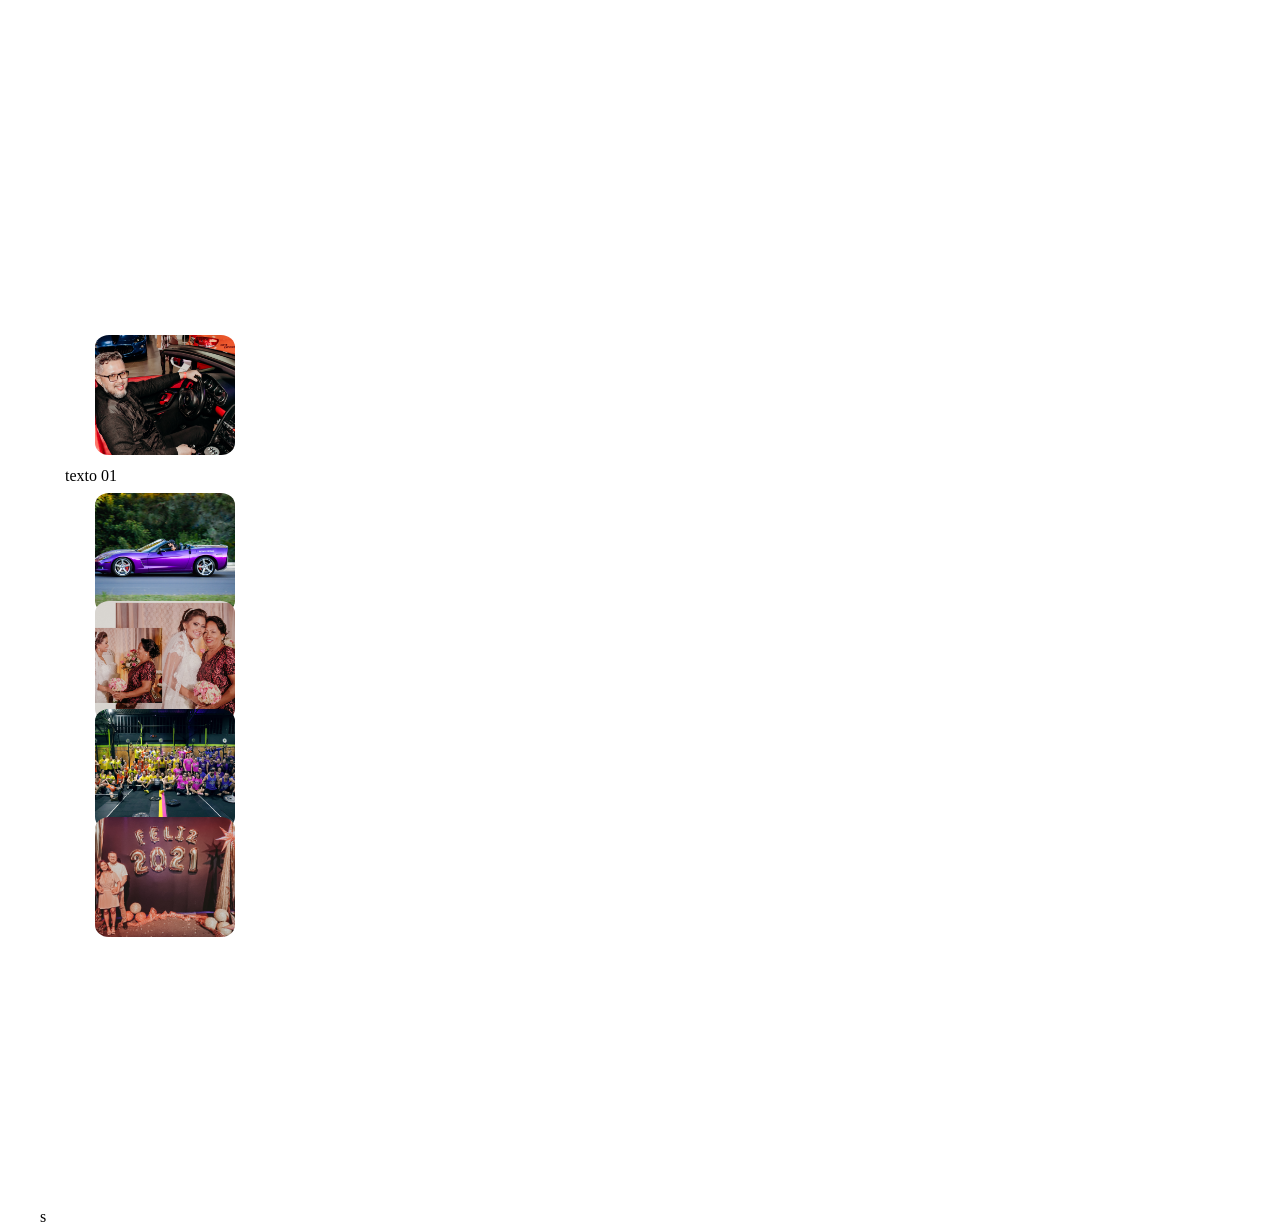
<file: Index.html>
<!DOCTYPE html>
<html lang="pr-br">

<head>
    <meta charset="UTF-8">
    <meta name="viewport" content="width=device-width, initial-scale=1.0">
    <title>Personalizado</title>
    <link rel="stylesheet" href="style.css">


</head>

<body>

    <div id="conteudo">

        <div class="secao" id="topo">

            <div class="secao" id="fotodotopo"></div>


        </div>

        <div class="esquerdo" id="ladoesquerdo">

            <div class="destaques">
                <div>
                    <img src="assets/_MCS1240.jpg" alt="">
                    <p class="textosdestaques">texto 01</p>
                </div>

                <div> <img src="assets/_MOV4783.jpg" alt="imagemesquerda"> </div>

                <div><img src="assets/amor e mãe.jpg" alt="imagemesquerda"></div>

                <div><img src="assets/DSC00009.JPG" alt="imagemesquerda"></div>

                <div><img src="assets/fim de ano.jpg" alt="imagemesquerda"></div>










            </div>


            <div class="secao" id="ladodireito"></div>








        </div>s




</body>

</html>
</file>
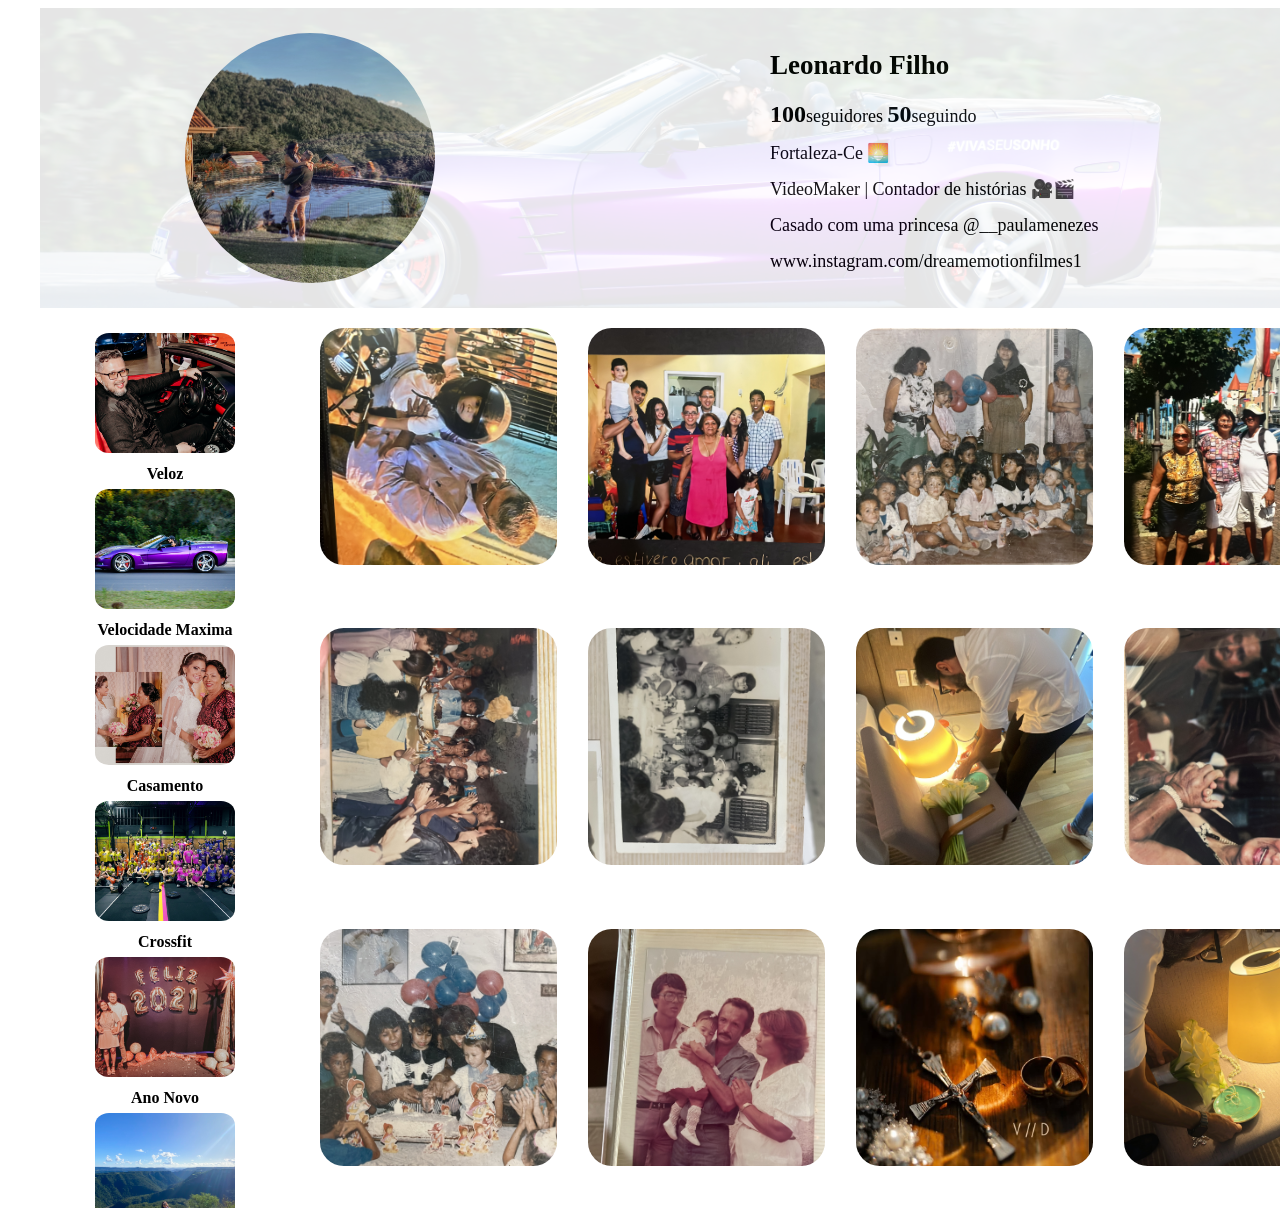
<file: index.html>
<!DOCTYPE html>
<html lang="pr-br">

<head>
    <meta charset="UTF-8">
    <meta name="viewport" content="width=device-width, initial-scale=1.0">
    <title>Meu Site</title>
    <link rel="stylesheet" href="style.css">


</head>

<body>

    <div id="conteudo">

         <img id="fototransparente" src="assets/_MOV4783.jpg" alt="fotodefundo">

        <div class="secao" id="topo">
    
            <div class="secao" id="fotodotopo">
                <img src="assets/IMG_1537.jpg" alt="fotodoperfil" width="250px" height="250px">

                

            </div>

            <div id="nomeprincipal">

                    <h2>Leonardo Filho</h2>

                    <p> <span class="numeroseguidores">100</span>seguidores <span class="numeroseguindo">50</span>seguindo</p>

                    <p>Fortaleza-Ce 🌅</p>
                    <p>VideoMaker | Contador de histórias 🎥🎬</p>
                    <p>Casado com uma princesa @__paulamenezes</p>
                    <p>www.instagram.com/dreamemotionfilmes1</p>
                     

                </div>




        </div>

        <div class="esquerdo" id="ladoesquerdo">

            <div class="destaques">
                <div>
                    <img src="assets/_MCS1240.jpg" alt="imagemesquerda">
                    <p class="textoesquerdo">Veloz</p>
                </div>

                <div> <img src="assets/_MOV4783.jpg" alt="imagemesquerda">
                    <p class="textoesquerdo">Velocidade Maxima</p>
                </div>

                <div><img src="assets/amor e mãe.jpg" alt="imagemesquerda">
                    <p class="textoesquerdo">Casamento</p>
                </div>

                <div><img src="assets/DSC00009.JPG" alt="imagemesquerda">
                    <p class="textoesquerdo">Crossfit</p>
                </div>

                <div><img src="assets/fim de ano.jpg" alt="imagemesquerda">
                    <p class="textoesquerdo">Ano Novo</p>

                <div><img src="assets/IMG_1470.jpg" alt="imagemesquerda">
                    <p class="textoesquerdo">Gramado 01</p>
                </div>

                <div><img src="assets/IMG_1537.jpg" alt="imagemesquerda">
                    <p class="textoesquerdo">Gramado 02</p>
                </div>


                </div>

            </div>

            
        </div>

        <div class="secao" id="ladodireito">

               <img src="fotosfeed/BSKS6302.JPG" alt="fotosdofeed">
                <img src="fotosfeed/CQFK6276.JPG" alt="fotosdofeed">
                <img src="fotosfeed/DVYI2464.JPG" alt="fotosdofeed">
                <img src="fotosfeed/FWDL2540.JPG" alt="fotosdofeed">
                <img src="fotosfeed/HCUG3998.JPG" alt="fotosdofeed">
                <img src="fotosfeed/HLZG6470.JPG" alt="fotosdofeed">
                <img src="fotosfeed/HUUF6204.JPG" alt="fotosdofeed">
                <img src="fotosfeed/IELJ3522.JPG" alt="fotosdofeed">
                <img src="fotosfeed/ODYA3134.JPG" alt="fotosdofeed">
                <img src="fotosfeed/IZSI4237.JPG" alt="fotosdofeed">
                <img src="fotosfeed/IMG_E5877.JPG" alt="fotosdofeed">
                <img src="fotosfeed/YGHO6236.JPG" alt="fotosdofeed">
                
            </div>



</body>

</html>
</file>
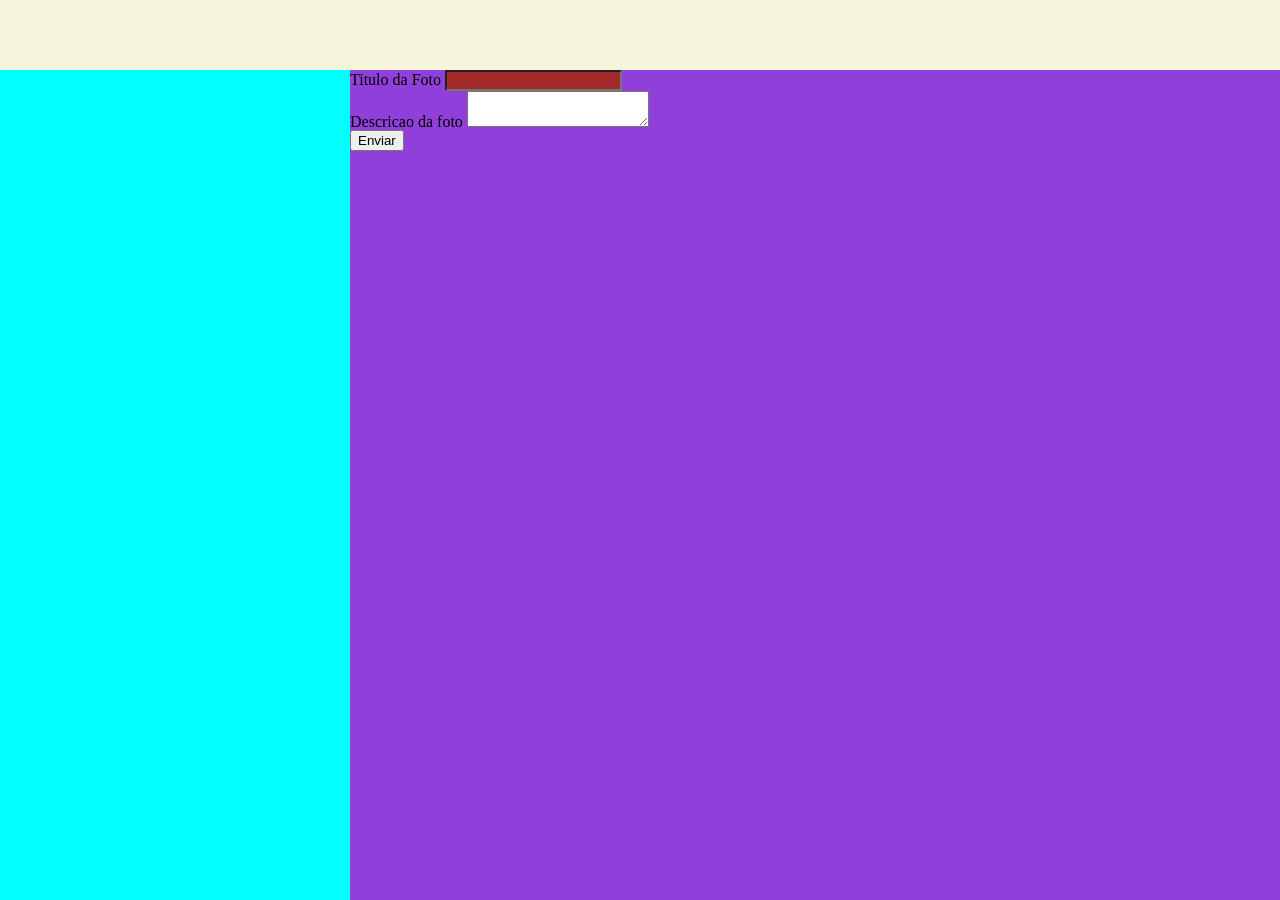
<file: form.html>
<!DOCTYPE html>
<html lang="en">

<head>

    <meta charset="UTF-8">
    <meta name="viewport" content="width=device-width, initial-scale=1.0">
    <title>Form</title>
    <link rel="stylesheet" href="reset.css">
    <link rel="stylesheet" href="form.css">



</head>

<body>

    <div id="menu-superior"></div>
    <div id="conteudo">
        <div id="barra-lateral"></div>
        <div id="feed">
            <p>  </p>
            <form action="#" method="post">
                <div id="texto-da-foto">
                    <label for="titulo-da-foto">Titulo da Foto</label>
                    <input type="text" name="titulo-da-foto" id="titulo">
                </div>

                <div id="decricao-da-foto">
                    <label for="descricao">Descricao da foto</label>

                    <textarea name="descricao" id="desc"></textarea>
                </div>
                <input type="submit" value="Enviar">

            </form>
        </div>


    </div>

</body>

</html>
</file>
<file: style.css>
#conteudo {

    width: 1200px;
    height: 1200px;
    margin: 0 auto;
    /* background-color: aquamarine; */

}


.numeroseguidores {

    font-weight: bold;
    font-size: x-large;

}

.numeroseguindo {


    font-weight: bold;
    font-size: x-large;

}

#topo {

    width: 1200px;
    height: 300px;
    margin: 0 auto;
    display: flex;
    /* background-color: rgb(18, 102, 60); */
}

#fototransparente {

    opacity: 0.1;
    display: flex;
    width: 1320px;
    height: 300px;
    object-fit: cover;
    margin-bottom: -300px;

}

#nomeprincipal {

    width: 600px;
    height: 300px;
    padding: 22px 70px;
    line-height: 1;
    font-size: 18px;
    margin-left: 20%;




    h2 {
        font-family: 'Times New Roman', Times, serif;

    }

}


#fotodotopo {

    width: 450px;
    height: 300px;
    display: flex;
    align-items: center;
    justify-content: center;
    margin-left: 10%;

    img {

        border-radius: 50%;
        object-fit: cover;
    }

}




#ladoesquerdo {

    width: 250px;
    height: 900px;
    display: flex;
    /* background-color: rgb(50, 152, 104); */
    overflow: scroll;
    overflow-x: hidden;
    


    img {

        height: 120px;
        width: 140px;
        border-radius: 10%;
        margin: -8px;
        margin-left: 30px;
        margin-top: -5%;
        object-fit: cover;
        
        

    }






    .textoesquerdo {

        white-space: nowrap;
        text-align: center;
        font-size: 100%;
        font-family: Georgia, 'Times New Roman', Times, serif;
        width: 200px;
        font-weight: bold;


    }



}

.destaques {

    margin-top: 35px;
    margin-left: 25px;

}



#ladodireito {

    width: 1200px;
    height: 900px;
    display: flex;
    flex-wrap: wrap;
    gap: 1px;
    margin-top: -900px;
    margin-left: 250px;
    /* background-color: rgb(89, 119, 14); */

    img {

        height: 237px;
        width: 237px;
        object-fit: cover;
        flex-wrap: wrap;
        margin-top: 20px;
        margin-left: 30px;
        border-radius: 10%;

    }
</file>
<file: form.css>
#conteudo {

    height: calc(100% - 70px);
    width: 100%;
    background-color: rgb(91, 70, 70);
    display: flex;

}

body {

    height: 100vh;
    width: 100vw;
}

#barra-lateral {

    height: 100%;
    width: 250px;
    background-color: aqua;
}

p{
    font-size: 2em;
}


#feed {

    height: 100%;
    width: calc(100% - 250px);
    background-color: rgb(144, 63, 219);
    display: flex;

}



#menu-superior {

    width: 100%;
    height: 70px;
    background-color: beige;

}


@media( min-width: 700px){

    #barra-lateral{ width: 30%;}

    #feed{ width: 70%;}
}


@media(min-width:1000px){

    #barra-lateral{ width: 350px; }

    #feed{ width: calc(100% - 350px);}
}

#titulo{
    background-color: brown;
}
</file>
